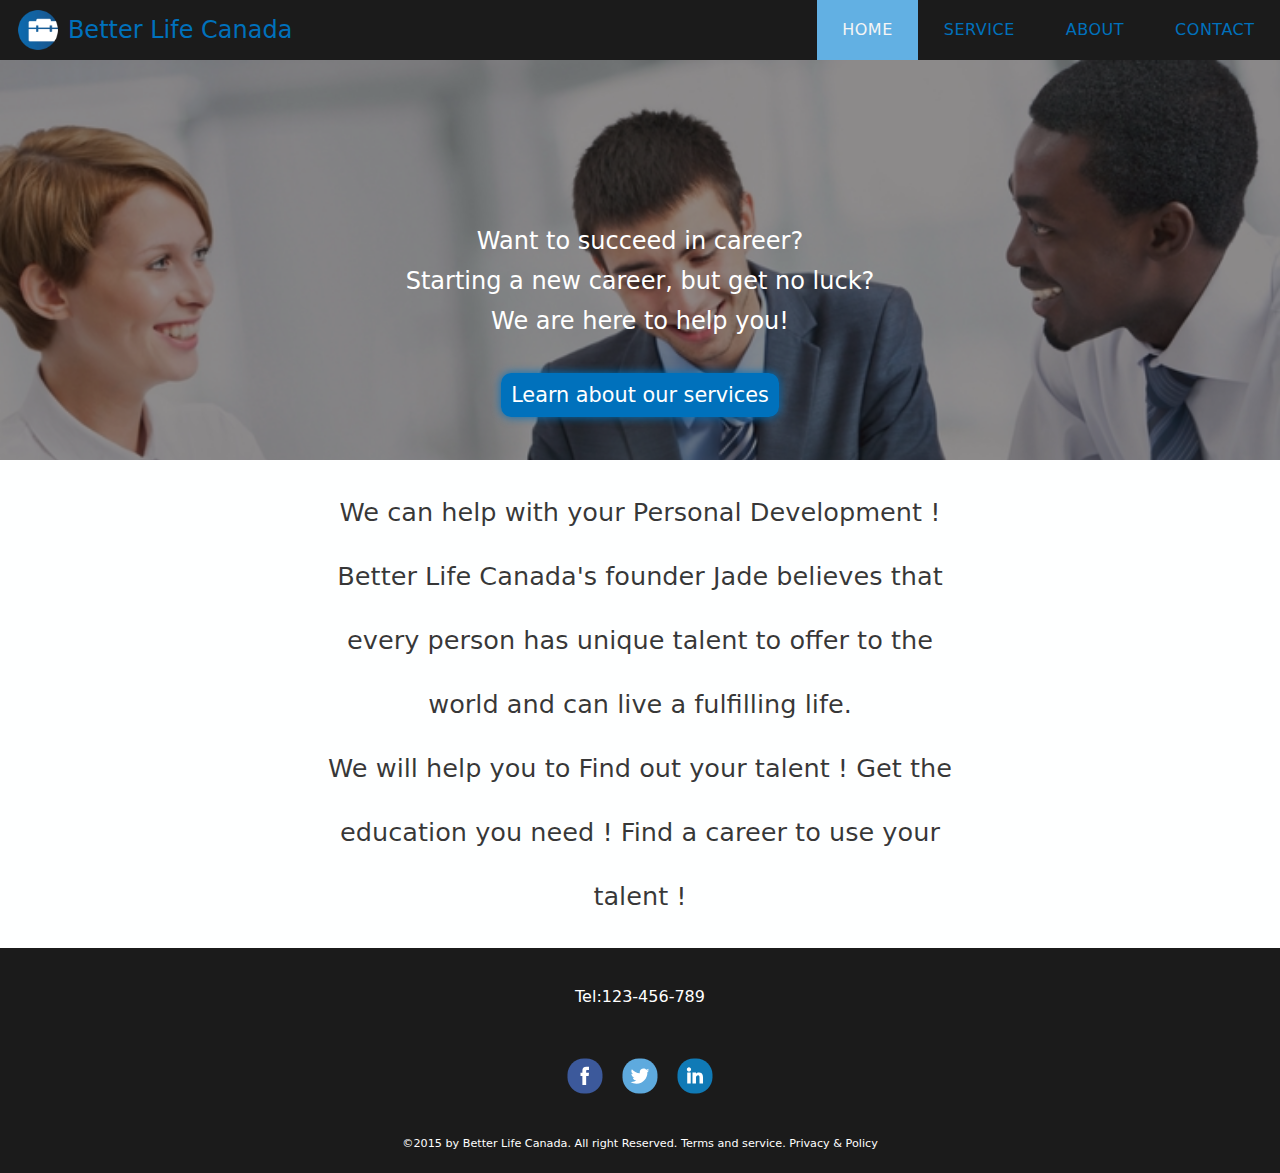
<file: index.html>
<!DOCTYPE html>
<html lang="en">

<head>
  <meta charset="UTF-8">
  <meta name="viewport" content="width=device-width, initial-scale=1.0">
  <meta http-equiv="X-UA-Compatible" content="ie=edge">
  <link rel="stylesheet" href="css/min/main.css">
  <title>BLC</title>
</head>

<body>
  <header>
    <div class="navbar">
      <!--logo-->
      <a href="index.html" class="logo">
        <img src="img/logo.png">
        <div class="title">Better Life Canada</div>
      </a>
      <!--Navigation items-->
      <nav class="nav">
        <a href="index.html" class="menu-item active">HOME</a>
        <a href="service.html" class="menu-item">SERVICE</a>
        <a href="about.html" class="menu-item">ABOUT</a>
        <a href="contact.html" class="menu-item">CONTACT</a>
      </nav>
    </div>
    <!--slideimage -->
    <div class="show home">
      <div class="subtitle slideshow">
        <p class="slidewords">
          Want to succeed in career?<br>
          Starting a new career, but get no luck?<br>
          We are here to help you!
          <br></p>
        <a href="service.html" class="button">Learn about our services</a>
      </div>
      <!--<img src="img/4.jpg" alt="slide">-->
    </div>
  </header>
  <main>
    <div>
      <p class="intro">
        We can help with your Personal Development !
        <br>
        Better Life Canada's founder Jade believes that
        every person has unique talent to offer to the world and can live a fulfilling life.
        <br>
        We will help you to
        Find out your talent !
        Get the education you need !
        Find a career to use your talent !
      </p>
    </div>

  </main>
  <!--footer, includes telephone, social media and copyright-->
  <footer>
    <div class="contact">
      <p>Tel:123-456-789</p>
    </div>
    <div class="socialMedia">
      <div class="icon facebook"><img src="img/socialMedia_circle/facebook (1).svg"></div>
      <div class="icon twitter"><img src="img/socialMedia_circle/twitter.svg"></div>
      <div class="icon LinkedIn"><img src="img/socialMedia_circle/linkedin.svg"></div>
    </div>
    <div class="copyRight">
      <p>©2015 by Better Life Canada. All right Reserved. Terms and service. Privacy & Policy</p>
    </div>
  </footer>

</body>

</html>
</file>
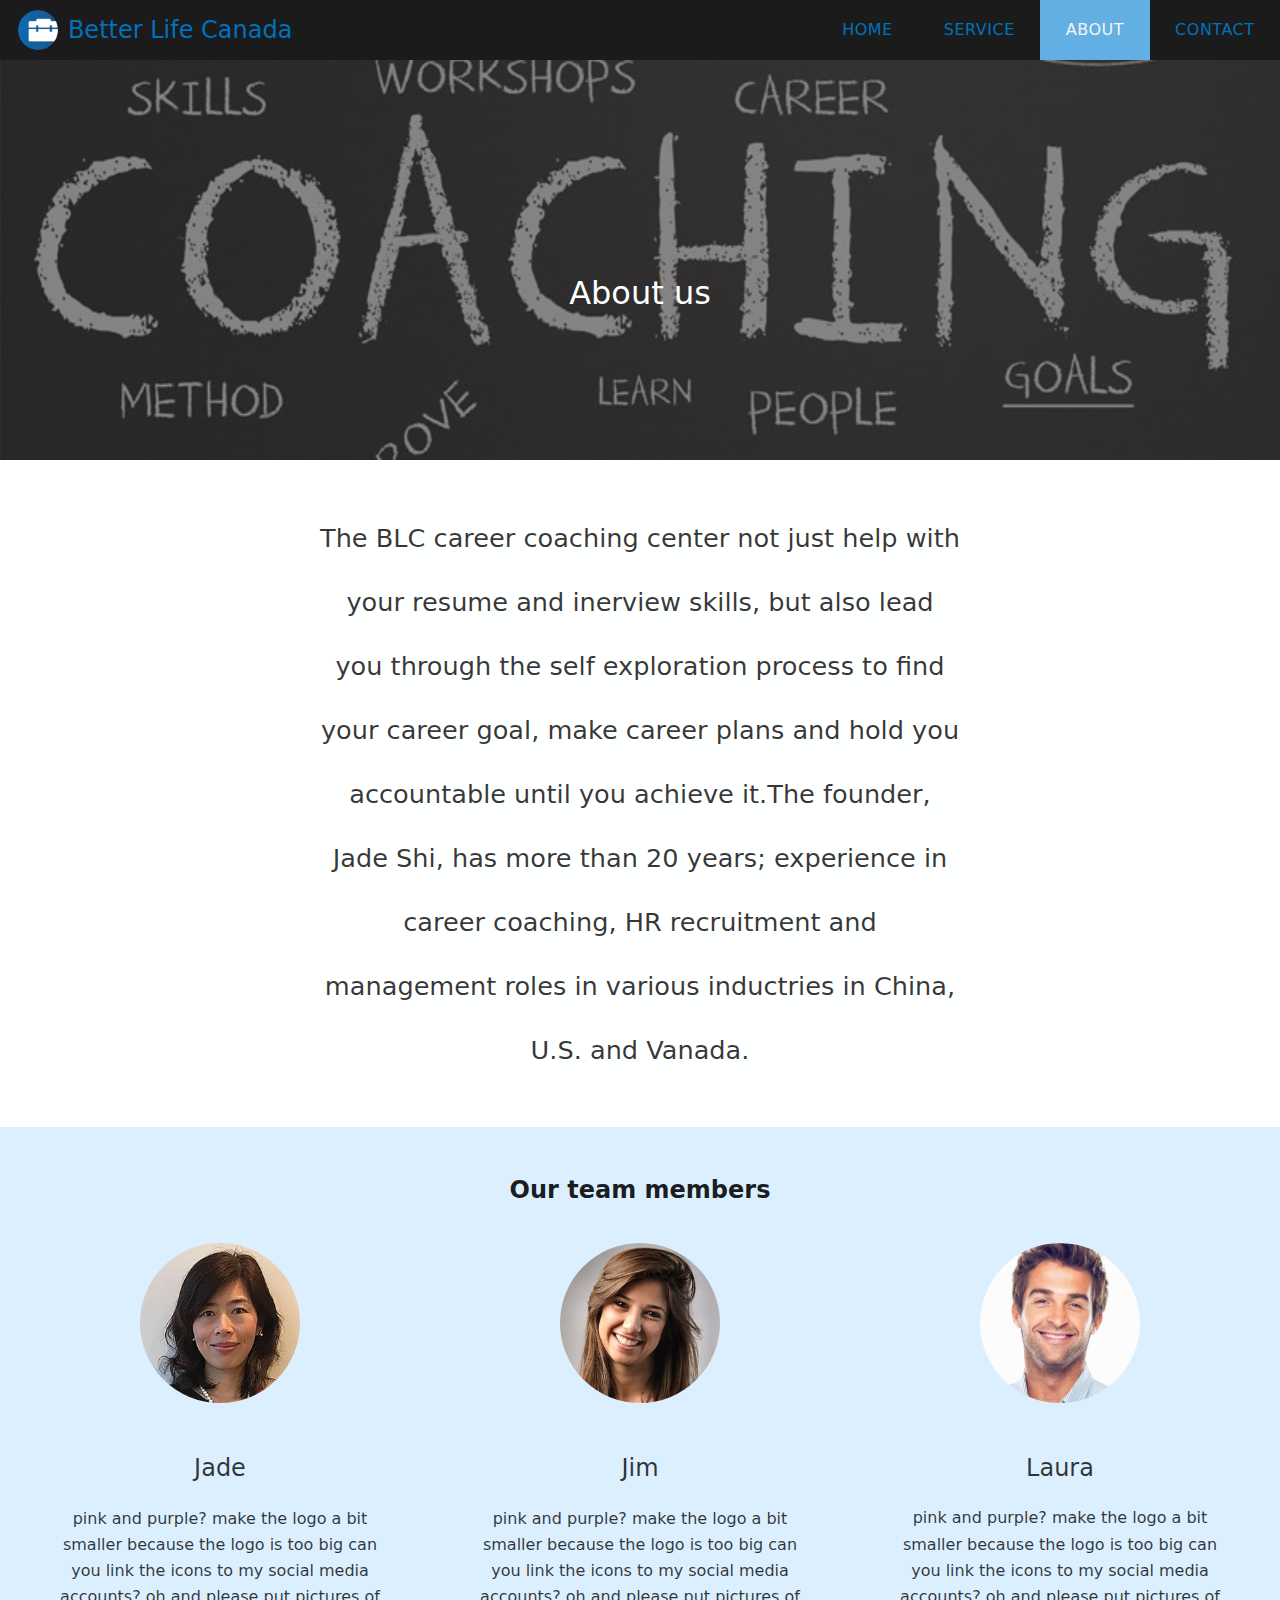
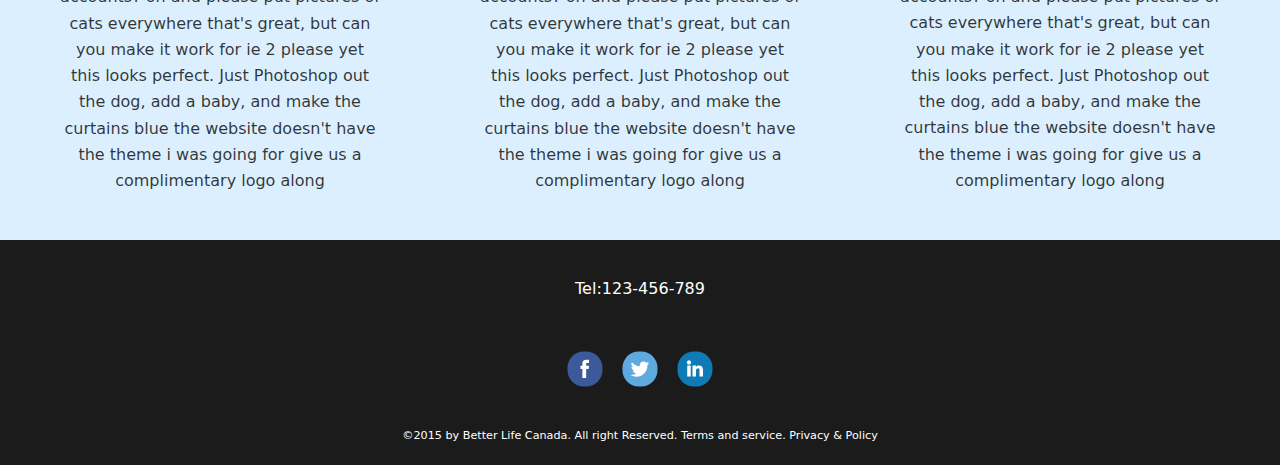
<file: about.html>
<!DOCTYPE html>
<html lang="en">

<head>
  <meta charset="UTF-8">
  <meta name="viewport" content="width=device-width, initial-scale=1.0">
  <meta http-equiv="X-UA-Compatible" content="ie=edge">
  <link rel="stylesheet" href="css/min/main.css">
  <title>BLC</title>
</head>

<body>
  <header>
    <div class="navbar">
      <a href="index.html" class="logo">
        <img src="img/logo.png">
        <div class="title">Better Life Canada</div>
      </a>
      <nav class="nav">
        <a href="index.html" class="menu-item">HOME</a>
        <a href="service.html" class="menu-item">SERVICE</a>
        <a href="about.html" class="menu-item active">ABOUT</a>
        <a href="contact.html" class="menu-item">CONTACT</a>
      </nav>
    </div>
    <!--image and subtitle -->
    <div class="show about">
      <div class="subtitle">
        <h2>About us</h2>
      </div>
    </div>
  </header>
  <!--main content of about -->
  <main>
    <!--introducation of service-->
    <div class="intro">
      <p>
        The BLC career coaching center not just help with your resume and inerview skills, but also lead you through
        the self exploration process to find your career goal, make career plans and hold you accountable until you
        achieve it.The founder, Jade Shi, has more than 20 years; experience in career coaching, HR recruitment and
        management roles in various inductries in China, U.S. and Vanada.</p>
    </div>
    <!--introducation of team member--->
    <div class="team">
      <h2>Our team members</h2>
      <div class="bioscard">
        <div class="bio one">
          <img src="img/teamimage/7c070b_220b31ea56d24c57a51504b7702329d6_mv2.jpg" rel="Jade" />
          <p class="name">Jade</p>
          <p>pink and purple? make the logo a bit smaller because the logo is too big can you link the icons to my
            social
            media accounts? oh and please put pictures of cats everywhere that's great, but can you make it work for ie
            2
            please yet this looks perfect. Just Photoshop out the dog, add a baby, and make the curtains blue the
            website
            doesn't have the theme i was going for give us a complimentary logo along </p>
        </div>
        <div class="bio two">
          <img src="img/teamimage/member-02-320x320.jpg" rel="Jim" />
          <p class="name">Jim</p>
          <p>pink and purple? make the logo a bit smaller because the logo is too big can you link the icons to my
            social
            media accounts? oh and please put pictures of cats everywhere that's great, but can you make it work for ie
            2
            please yet this looks perfect. Just Photoshop out the dog, add a baby, and make the curtains blue the
            website
            doesn't have the theme i was going for give us a complimentary logo along </p>
        </div>
        <div class="bio three">
          <img src="img/teamimage/team-6.jpg" rel="Jade" />
          <p class="name">Laura</p>
          <p>pink and purple? make the logo a bit smaller because the logo is too big can you link the icons to my
            social
            media accounts? oh and please put pictures of cats everywhere that's great, but can you make it work for ie
            2
            please yet this looks perfect. Just Photoshop out the dog, add a baby, and make the curtains blue the
            website
            doesn't have the theme i was going for give us a complimentary logo along </p>
        </div>
      </div>
    </div>
  </main>
  <!--footer, includes telephone, social media and copyright-->
  <footer>
    <div class="contact">
      <p>Tel:123-456-789</p>
    </div>
    <div class="socialMedia">
      <a href="www.facebook.com" class="icon facebook"><img src="img/socialMedia_circle/facebook (1).svg"></a>
      <a href="www.twitter.com" class="icon twitter"><img src="img/socialMedia_circle/twitter.svg"></a>
      <a href="www.linkedin.com" class="icon LinkedIn"><img src="img/socialMedia_circle/linkedin.svg"></a>
    </div>
    <div class="copyRight">
      <p>©2015 by Better Life Canada. All right Reserved. Terms and service. Privacy & Policy</p>
    </div>
  </footer>

</body>

</html>
</file>
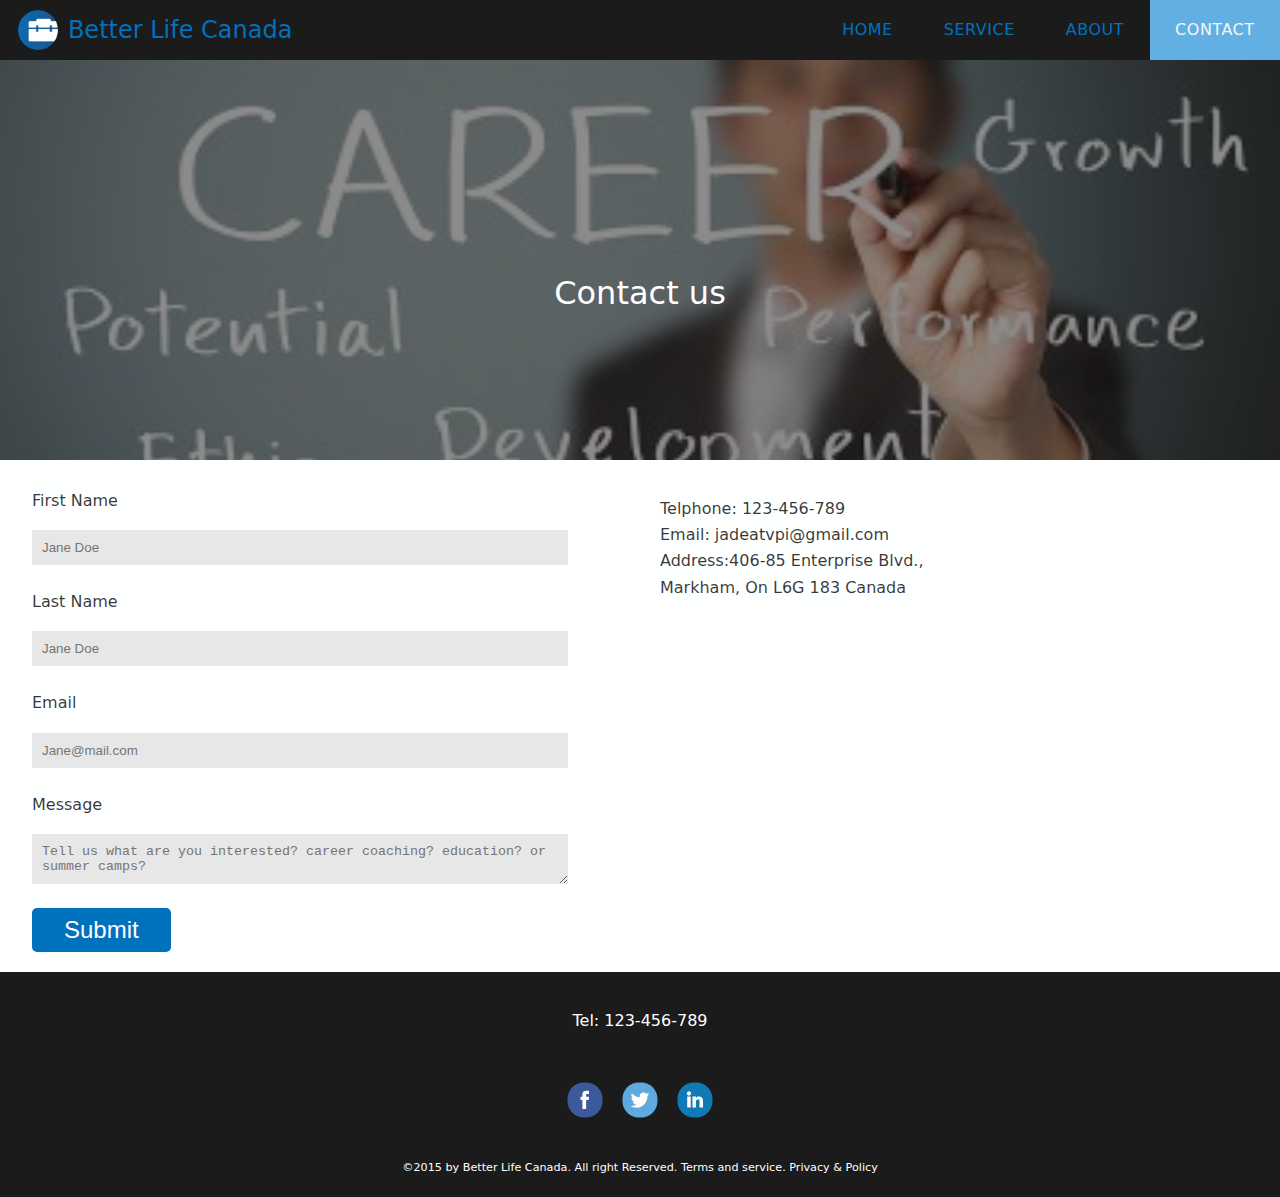
<file: contact.html>
<!DOCTYPE html>
<html lang="en">

<head>
  <meta charset="UTF-8">
  <meta name="viewport" content="width=device-width, initial-scale=1.0">
  <meta http-equiv="X-UA-Compatible" content="ie=edge">
  <link rel="stylesheet" href="css/min/main.css">
  <title>BLC</title>
</head>

<body>
  <header>
    <div class="navbar">
      <a href="index.html" class="logo">
        <img src="img/logo.png">
        <div class="title">Better Life Canada</div>
      </a>
      <nav class="nav">
        <a href="index.html" class="menu-item">HOME</a>
        <a href="service.html" class="menu-item">SERVICE</a>
        <a href="about.html" class="menu-item">ABOUT</a>
        <a href="contact.html" class="menu-item active">CONTACT</a>
      </nav>
    </div>
    <!--image and subtitle -->
    <div class="show contact">
      <div class="subtitle">
        <h2>Contact us</h2>
      </div>
    </div>
  </header>
  <!--main content of contact -->
  <main>
    <div class="contactpage">
      <!--contact form -->
      <form>
        <fieldset class="firstname">
          <label for="name">First Name</label>
          <input type="text" name="name" id="name" placeholder="Jane Doe">
        </fieldset>
        <fieldset class="lastname">
          <label for="name">Last Name</label>
          <input type="text" name="name" id="name" placeholder="Jane Doe">
        </fieldset>
        <fieldset class="email">
          <label for="email">Email</label>
          <input type="text" name="email" id="email" placeholder="Jane@mail.com">
        </fieldset>

        <fieldset class="message">
          <label for="message">Message</label>
          <textarea name="message" id="message" placeholder="Tell us what are you interested? career coaching? education? or summer camps?"></textarea>
        </fieldset>

        <fieldset>
          <a href="#" onclick="alert('We have received your message!')"><button type="submit" value="Submit">Submit</button></a>

        </fieldset>
      </form>
      <div class="contactinfo">
        <p>
          Telphone: 123-456-789<br>
          Email: jadeatvpi@gmail.com <br>
          Address:406-85 Enterprise Blvd.,<br>
          Markham, On L6G 183 Canada<br>
        </p>
        <iframe src="https://www.google.com/maps/embed?pb=!1m18!1m12!1m3!1d2877.339573294669!2d-79.33061824890139!3d43.84878994767635!2m3!1f0!2f0!3f0!3m2!1i1024!2i768!4f13.1!3m3!1m2!1s0x89d4d45bea2c1fc9%3A0x2ae5891417218849!2s85+Enterprise+Blvd%2C+Markham%2C+ON+L6G+1B3!5e0!3m2!1sen!2sca!4v1539544269054"
          width="600" height="450" frameborder="0" style="border:0" allowfullscreen></iframe>
      </div>
    </div>
  </main>
  <!--footer, includes telephone, social media and copyright-->
  <footer>
    <div class="contact">
      <p>Tel: 123-456-789</p>
    </div>
    <div class="socialMedia">
      <a href="www.facebook.com" class="icon facebook"><img src="img/socialMedia_circle/facebook (1).svg"></a>
      <a href="www.twitter.com" class="icon twitter"><img src="img/socialMedia_circle/twitter.svg"></a>
      <a href="www.linkedin.com" class="icon LinkedIn"><img src="img/socialMedia_circle/linkedin.svg"></a>
    </div>
    <div class="copyRight">
      <p>©2015 by Better Life Canada. All right Reserved. Terms and service. Privacy & Policy</p>
    </div>
  </footer>

</body>

</html>
</file>
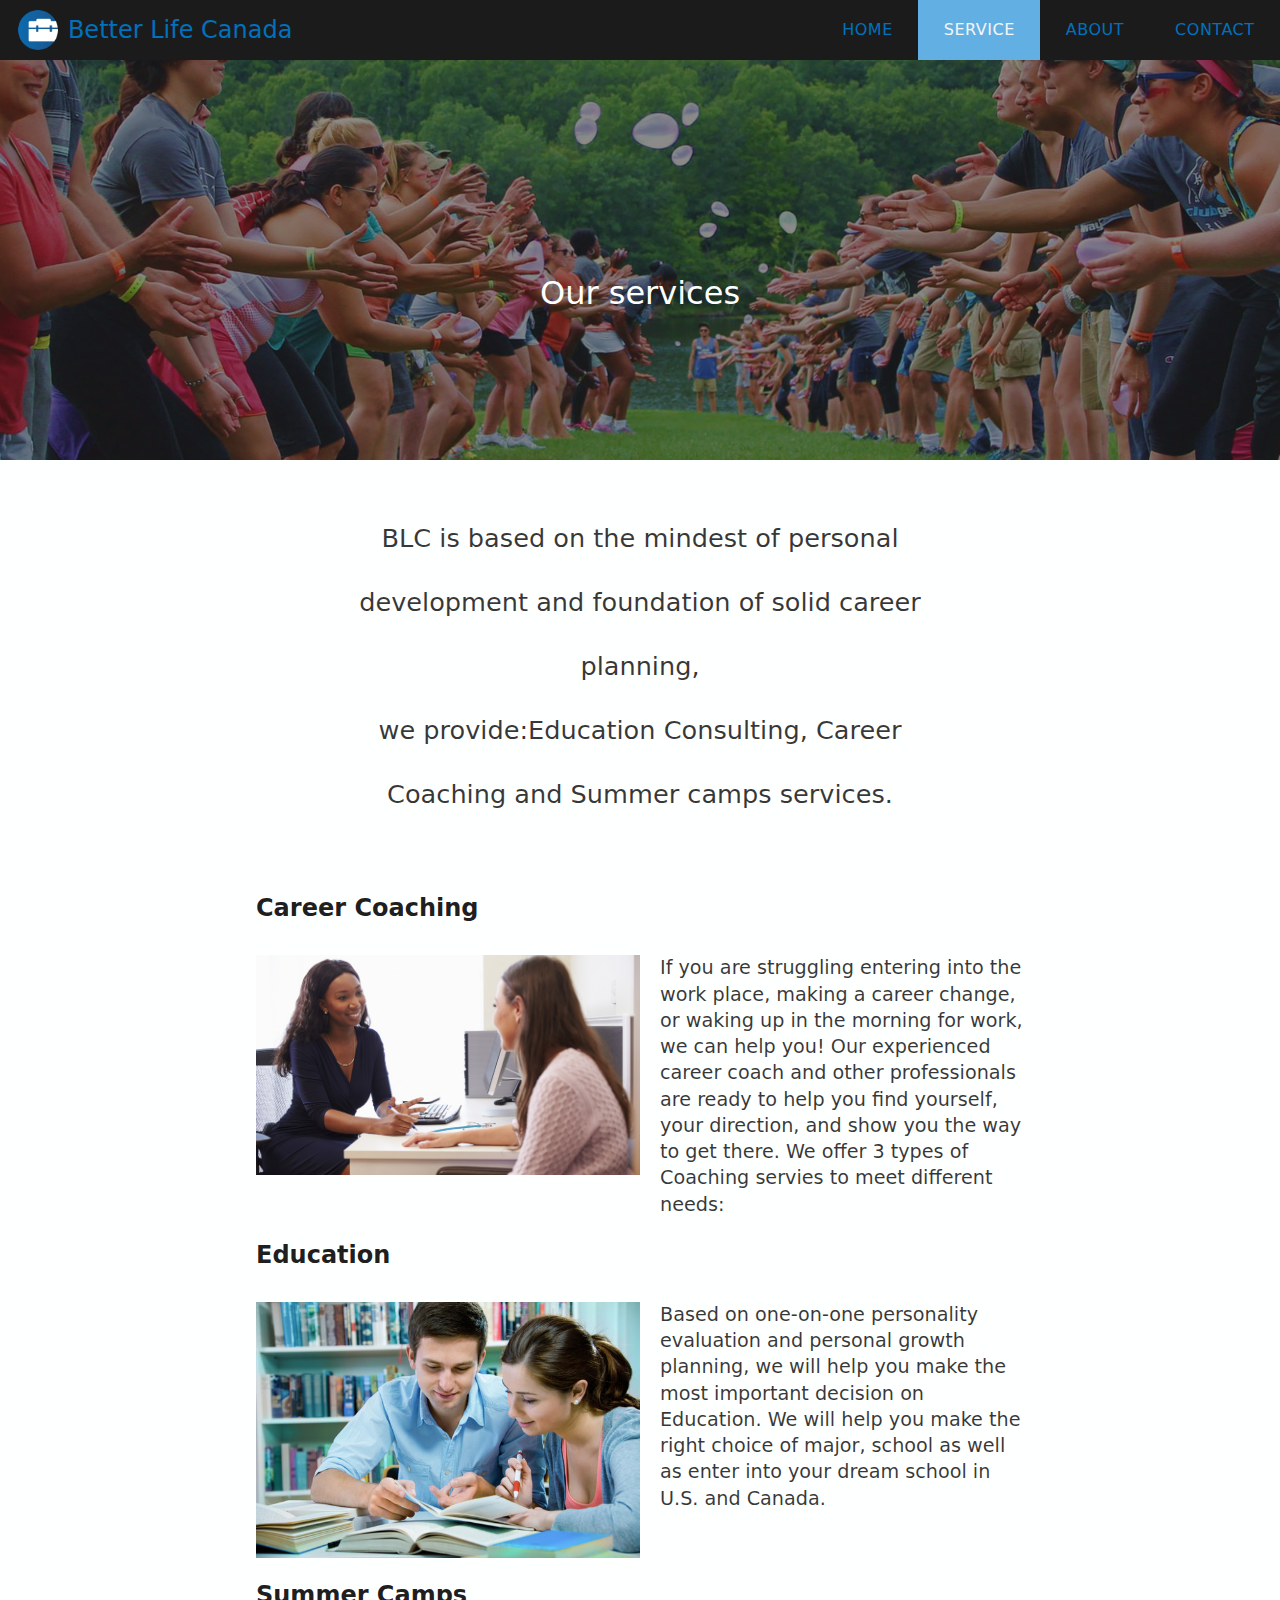
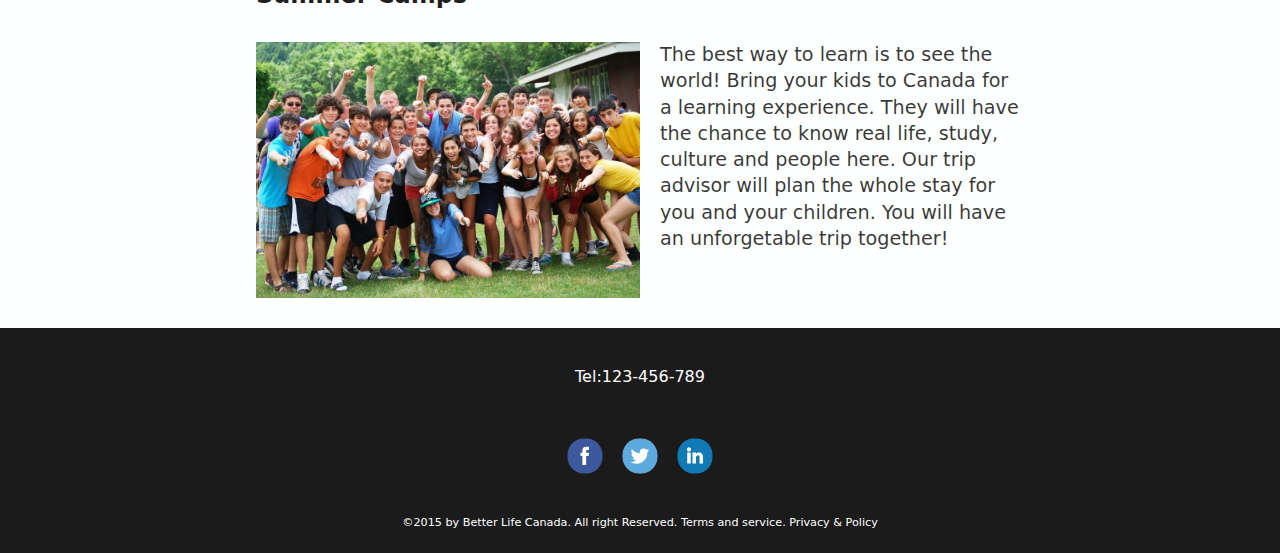
<file: service.html>
<!DOCTYPE html>
<html lang="en">

<head>
  <meta charset="UTF-8">
  <meta name="viewport" content="width=device-width, initial-scale=1.0">
  <meta http-equiv="X-UA-Compatible" content="ie=edge">
  <link rel="stylesheet" href="css/min/main.css">
  <title>BLC</title>
</head>

<body>
  <header>
    <div class="navbar">
      <a href="index.html" class="logo">
        <img src="img/logo.png">
        <div class="title">Better Life Canada</div>
      </a>
      <nav class="nav">
        <a href="index.html" class="menu-item">HOME</a>
        <a href="service.html" class="menu-item active">SERVICE</a>
        <a href="about.html" class="menu-item">ABOUT</a>
        <a href="contact.html" class="menu-item">CONTACT</a>
      </nav>
    </div>
    <!--image and subtitle  -->
    <div class="show service">
      <div class="subtitle">
        <h2>Our services</h2>
      </div>
    </div>
  </header>
  <main>
    <!--introductionof service-->
    <div class="intro">
      <p>
        BLC is based on the mindest of personal development
        and foundation of solid career planning,<br>
        we provide:Education Consulting, Career Coaching and Summer camps services.</p>
    </div>
    <div class="types content">
      <section class="service one">
        <h3>Career Coaching</h3>
        <div class="info">
          <img src="img/3.jpg">
          <p>If you are struggling entering into the work place, making a career change, or waking up in the morning
            for work, we can help you! Our experienced career coach and other professionals are ready to help you find
            yourself, your direction, and show you the way to get there. We offer 3 types of Coaching servies to meet
            different needs: </p>
        </div>
      </section>
      <section class="service two">
        <h3>Education</h3>
        <div class="info">
          <img src="img/1.jpg">
          <p>Based on one-on-one personality evaluation and personal growth planning, we will help you make the most
            important decision on Education. We will help you make the right choice of major, school as well as enter
            into your dream school in U.S. and Canada.</p>

        </div>
      </section>
      <section class="service three">
        <h3 class="camp">Summer Camps</h3>
        <div class="info">
          <img src="img/8.jpg">
          <p>The best way to learn is to see the world! Bring your kids to Canada for a learning experience. They will
            have the chance to know real life, study, culture and people here. Our trip advisor will plan the whole
            stay for you and your children. You will have an unforgetable trip together! </p>
        </div>
      </section>
    </div>
  </main>
  <!--footer, includes telephone, social media and copyright-->
  <footer>
    <div class="contact">
      <p>Tel:123-456-789</p>
    </div>
    <div class="socialMedia">
      <a href="www.facebook.com" class="icon facebook"><img src="img/socialMedia_circle/facebook (1).svg"></a>
      <a href="www.twitter.com" class="icon twitter"><img src="img/socialMedia_circle/twitter.svg"></a>
      <a href="www.linkedin.com" class="icon LinkedIn"><img src="img/socialMedia_circle/linkedin.svg"></a>
    </div>
    <div class="copyRight">
      <p>©2015 by Better Life Canada. All right Reserved. Terms and service. Privacy & Policy</p>
    </div>
  </footer>
</body>

</html>
</file>
<file: css/min/main.css>
html{-webkit-box-sizing:border-box;box-sizing:border-box;font-size:16px;margin:0 auto}*,:after,:before{-webkit-box-sizing:inherit;box-sizing:inherit}body{background-color:#feffff;color:rgba(0,0,0,.78);font-family:system-ui,-apple-system,BlinkMacSystemFont,Segoe UI,Roboto,Oxygen,Ubuntu,Cantarell,Fira Sans,Droid Sans,Helvetica Neue,sans-serif;font-size:100%;line-height:1.64rem;margin:0;padding:0}h1,h2,h3,h4,h5,h6{color:rgba(0,0,0,.89)}article{padding:2rem 1rem}.navbar{padding:0;-webkit-box-align:center;-ms-flex-align:center;align-items:center;background-color:#1b1b1b}.navbar:before{content:" ";position:absolute;top:0;width:100%}.navbar .logo{height:50px;-webkit-box-align:center;-ms-flex-align:center;align-items:center;display:-webkit-box;display:-ms-flexbox;display:flex;padding:0 25%;-webkit-text-decoration-line:none;text-decoration-line:none}.navbar .logo img{height:calc(100% - 1rem);width:auto;margin:0}.navbar .logo .title{padding-left:8px;color:#0071bc;font-size:1rem}.navbar .nav{height:100%;background-color:#1b1b1b}.navbar .menu-item,.navbar .nav{-webkit-box-align:center;-ms-flex-align:center;align-items:center}.navbar .menu-item{font-size:.8rem;color:#0071bc;display:-webkit-box;display:-ms-flexbox;display:flex;-webkit-box-flex:1;-ms-flex-positive:1;flex-grow:1;height:40px;-webkit-box-pack:center;-ms-flex-pack:center;justify-content:center;letter-spacing:.5px;border-bottom:1px solid rgba(0,73,122,.55);text-transform:uppercase;-webkit-text-decoration-line:none;text-decoration-line:none}.navbar .menu-item:hover{background-color:#0071bc;color:#f5f5f5;cursor:pointer}.navbar .menu-item.active,.navbar .menu-item:active{background-color:#62b0e3;color:#f5f5f5}.show{color:#fff;padding:0;margin:0 auto;height:250px;background-position:50%;background-size:cover;background-repeat:no-repeat}.show .subtitle{background-color:rgba(28,24,23,.5);font-size:1rem;-webkit-box-align:center;-ms-flex-align:center;align-items:center;height:250px;text-align:center;padding:50px 0}.show .subtitle p{margin:25px auto}.show .subtitle .button{background-color:#0071bc;margin:30px auto;color:#fff;-webkit-box-shadow:#0071bc 0 0 10px;box-shadow:0 0 10px #0071bc;width:200px;border-radius:10px;padding:10px;text-align:center;-webkit-text-decoration-line:none;text-decoration-line:none}.show .subtitle h2{font-size:1.4rem;font-weight:300;color:#fff;margin:0 auto;padding:80px;text-align:center}.show.home{background-image:url(../../img/4.jpg);background-position:top}.show.service{background-image:url(../../img/7.jpg)}.show.about{background-image:url(../../img/6.jpg)}.show.contact{background-image:url(../../img/2.jpg)}main,main .intro{margin:0 auto}main .intro{padding:10px 20px;width:100%}main .content{padding:0 10px;margin:10px auto}main .content h3{font-size:1.5rem}main .content .info{display:block;-webkit-box-pack:center;-ms-flex-pack:center;justify-content:center;-webkit-box-flex:1;-ms-flex-positive:1;flex-grow:1}main .content .info img{width:100%;height:100%;margin:0 auto}main .content .info p{margin:0 auto;padding-top:10px}main .team{text-align:center;margin:0 auto;padding:30px 10px;background-color:#dbefff}main .team .bioscard{display:block;-webkit-box-pack:center;-ms-flex-pack:center;justify-content:center;-webkit-box-flex:1;-ms-flex-positive:1;flex-grow:1}main .team .bioscard .bio{margin:0 20px}main .team .bioscard .bio img{border-radius:500px;padding:10px;width:200px}main .team .bioscard .bio .name{font-size:1.5rem}main .contactpage .contactinfo{padding:0 20px;width:100%}main .contactpage .contactinfo iframe{width:90%;height:70%}main .contactpage form{padding:0 10px;width:100%}main .contactpage form fieldset{display:block;padding:.5rem 0 0;border:none}main .contactpage form input,main .contactpage form textarea{background-color:rgba(28,24,23,.1);-webkit-box-sizing:border-box;box-sizing:border-box;padding:10px;border:none;clear:left;display:block;width:100%;margin:1rem 0}main .contactpage form textarea{overflow:auto}main .contactpage form button{max-width:35rem;padding:.5rem 2rem;margin:0 auto;font-size:1.5rem;background-color:#0071bc;color:#fff;border-radius:5px;border:none}main .contactpage form button:hover{background-color:grey}footer{background-color:#1b1b1b;color:#fff;text-align:center}footer .contact{padding:20px}footer .socialMedia{width:150px;margin:10px auto;display:-webkit-box;display:-ms-flexbox;display:flex;-webkit-box-align:center;-ms-flex-align:center;-webkit-box-flex:1;-ms-flex-positive:1;flex-grow:1;-webkit-box-pack:justify;-ms-flex-pack:justify;justify-content:space-between;align-items:center}footer .socialMedia .icon img{width:40px;height:40px}footer .copyRight{padding:5px;font-size:.7rem}@media screen and (min-width:560px){.navbar{font-size:1.5rem;height:60px}.navbar,.navbar .logo{display:-webkit-box;display:-ms-flexbox;display:flex;-webkit-box-align:center;-ms-flex-align:center;align-items:center}.navbar .logo{height:60px;-webkit-box-flex:1;-ms-flex-positive:1;flex-grow:1;padding-left:1rem;height:100%}.navbar .logo .title{font-size:1.5rem}.navbar .nav{-webkit-box-flex:1;-ms-flex-positive:1;flex-grow:1;-webkit-box-pack:justify;-ms-flex-pack:justify;justify-content:space-between;-webkit-box-align:center;-ms-flex-align:center;align-items:center}.navbar .menu-item,.navbar .nav{display:-webkit-box;display:-ms-flexbox;display:flex;height:60px}.navbar .menu-item{font-size:1rem;border:none}.show{height:400px}.show .subtitle{font-size:1.3rem;padding:120px 10%;height:400px}.show .subtitle p{font-size:1.5rem;line-height:2.5rem;padding:1rem}.show .subtitle h2{font-size:2rem;padding:100px}main .intro{padding:20px 25%;text-align:center;font-size:1.6rem;line-height:4rem}main .content{padding:0 20% 20px}main .content p{font-size:1.2rem}main .content .info{display:-webkit-box;display:-ms-flexbox;display:flex}main .content .info img{width:50%;padding-top:10px}main .content .info p{padding-left:20px}main .team .bioscard{display:-webkit-box;display:-ms-flexbox;display:flex}main .team .bioscard .bio{margin:0 50px}main .team .bioscard .bio img{padding:20px}main .contactpage{display:-webkit-box;display:-ms-flexbox;display:flex;padding:20px}main .contactpage .contactinfo,main .contactpage form{width:50%}main .contactpage form input,main .contactpage form textarea{width:90%}footer .icon img{width:40px;height:40px}}
</file>
